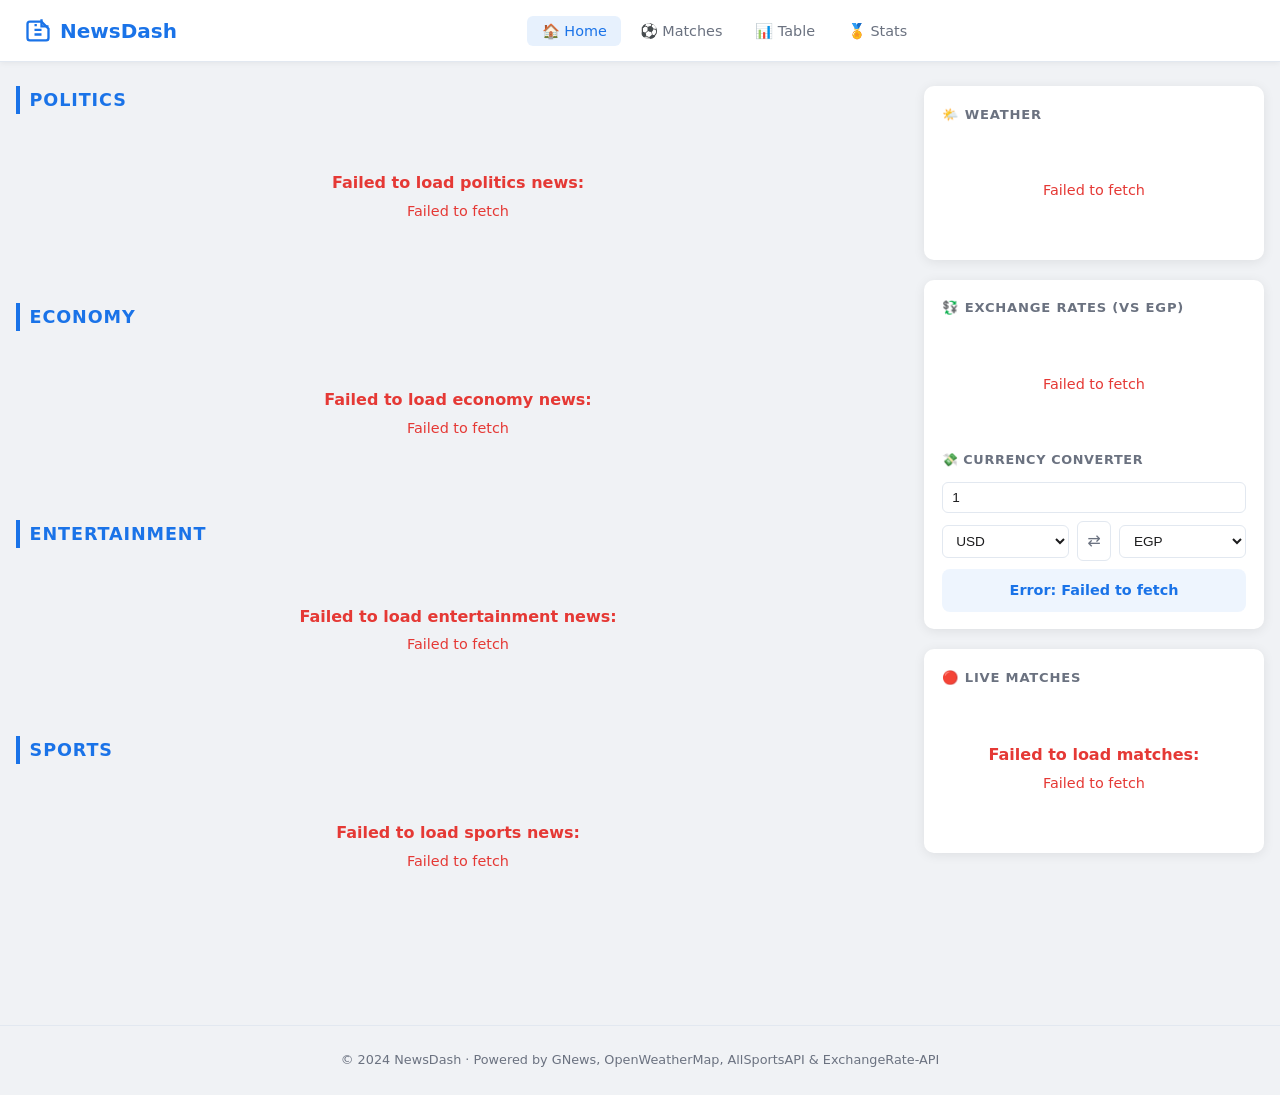
<file: index.html>
<!DOCTYPE html>
<html lang="en">
<head>
  <meta charset="UTF-8" />
  <meta name="viewport" content="width=device-width, initial-scale=1.0" />
  <title>News Dashboard – Home</title>
  <link rel="stylesheet" href="css/style.css" />
  <link rel="icon" href="data:image/svg+xml,<svg xmlns='http://www.w3.org/2000/svg' viewBox='0 0 100 100'><text y='.9em' font-size='90'>📰</text></svg>" />
</head>
<body>

  <!-- ── Navigation ─────────────────────────────────────────────────────── -->
  <nav class="navbar" role="navigation" aria-label="Main navigation">
    <a href="index.html" class="navbar__brand" aria-label="News Dashboard home">
      <svg viewBox="0 0 24 24" fill="none" stroke="currentColor" stroke-width="2" aria-hidden="true">
        <path d="M19 20H5a2 2 0 01-2-2V6a2 2 0 012-2h10l6 6v8a2 2 0 01-2 2z"/>
        <path d="M15 2v6h6M9 15h6M9 11h6M9 7h2"/>
      </svg>
      NewsDash
    </a>

    <ul class="navbar__links" id="nav-links" role="list">
      <li><a href="index.html" class="active">🏠 Home</a></li>
      <li><a href="matches.html">⚽ Matches</a></li>
      <li><a href="table.html">📊 Table</a></li>
      <li><a href="stats.html">🏅 Stats</a></li>
    </ul>

    <button class="navbar__toggle" id="nav-toggle" aria-label="Toggle navigation" aria-expanded="false">
      <span></span><span></span><span></span>
    </button>
  </nav>

  <!-- ── Page content ───────────────────────────────────────────────────── -->
  <div class="page-wrapper">
    <div class="home-layout">

      <!-- ── Main: News feed ──────────────────────────────────────────── -->
      <main id="news-container" aria-label="News feed">
        <!-- News sections rendered dynamically by news.js -->
        <div class="spinner-wrap"><div class="spinner"></div></div>
      </main>

      <!-- ── Aside: Widgets ───────────────────────────────────────────── -->
      <aside class="aside-widgets" aria-label="Dashboard widgets">

        <!-- 1. Weather widget -->
        <div class="widget" id="weather-widget">
          <div class="widget__title">
            <span aria-hidden="true">🌤️</span> Weather
          </div>
          <div id="weather-body">
            <div class="spinner-wrap"><div class="spinner spinner--sm"></div></div>
          </div>
        </div>

        <!-- 2. Exchange Rates widget -->
        <div class="widget" id="exchange-widget">
          <div class="widget__title">
            <span aria-hidden="true">💱</span> Exchange Rates (vs EGP)
          </div>
          <div class="rates-grid" id="rates-grid">
            <div class="spinner-wrap" style="grid-column:1/-1">
              <div class="spinner spinner--sm"></div>
            </div>
          </div>

          <!-- Currency Converter -->
          <div class="converter">
            <p class="converter__title">💸 Currency Converter</p>
            <div class="converter__row">
              <input
                type="number"
                id="conv-amount"
                class="converter__input"
                placeholder="Amount"
                value="1"
                min="0"
                step="any"
                aria-label="Amount to convert"
              />
            </div>
            <div class="converter__row">
              <select id="conv-from" class="converter__select" aria-label="From currency"></select>
              <button id="conv-swap" class="converter__swap" title="Swap currencies" aria-label="Swap currencies">⇄</button>
              <select id="conv-to" class="converter__select" aria-label="To currency"></select>
            </div>
            <div class="converter__result" id="conv-result" aria-live="polite">—</div>
          </div>
        </div>

        <!-- 3. Live Matches widget -->
        <div class="widget" id="live-widget">
          <div class="widget__title">
            <span aria-hidden="true">🔴</span> Live Matches
          </div>
          <div id="live-matches-body">
            <div class="spinner-wrap"><div class="spinner spinner--sm"></div></div>
          </div>
        </div>

      </aside>
    </div>
  </div>

  <!-- ── Footer ─────────────────────────────────────────────────────────── -->
  <footer class="footer">
    <p>© 2024 NewsDash · Powered by GNews, OpenWeatherMap, AllSportsAPI &amp; ExchangeRate-API</p>
  </footer>

  <!-- ── Scripts ────────────────────────────────────────────────────────── -->
  <script src="config.js"></script>
  <script src="js/news.js"></script>
  <script src="js/weather.js"></script>
  <script src="js/exchange.js"></script>
  <script src="js/liveMatches.js"></script>
  <script>
    // ── Mobile nav toggle ────────────────────────────────────────────────
    const navToggle = document.getElementById("nav-toggle");
    const navLinks  = document.getElementById("nav-links");
    navToggle.addEventListener("click", () => {
      const isOpen = navLinks.classList.toggle("open");
      navToggle.setAttribute("aria-expanded", String(isOpen));
    });

    // ── Bootstrap widgets ────────────────────────────────────────────────
    document.addEventListener("DOMContentLoaded", () => {
      // Remove initial spinner before news sections load
      const initialSpinner = document.querySelector("#news-container .spinner-wrap");
      if (initialSpinner) initialSpinner.remove();

      initNews();
      initWeather();
      initExchange();
      initLiveMatches();
    });
  </script>
</body>
</html>
</file>
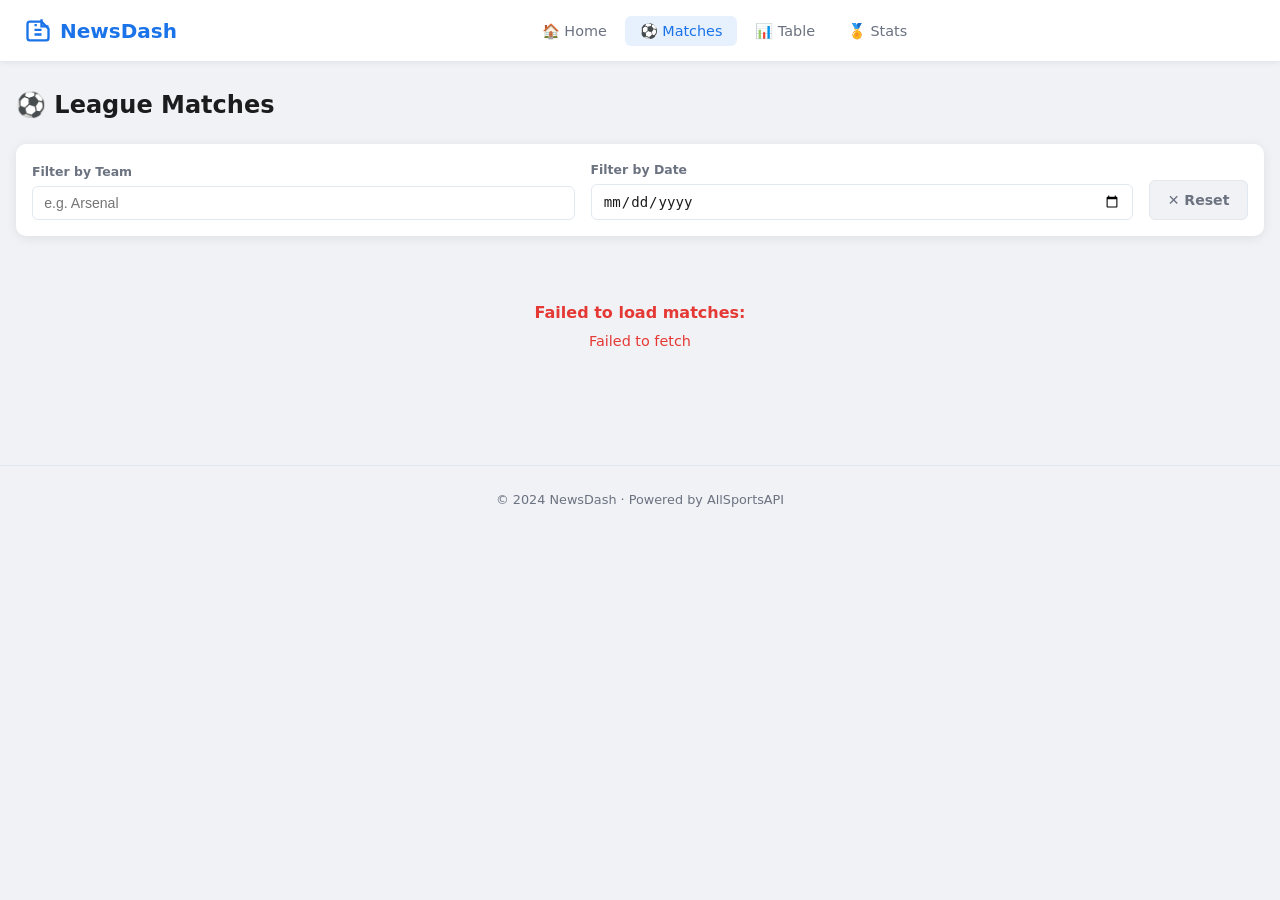
<file: matches.html>
<!DOCTYPE html>
<html lang="en">
<head>
  <meta charset="UTF-8" />
  <meta name="viewport" content="width=device-width, initial-scale=1.0" />
  <title>News Dashboard – Matches</title>
  <link rel="stylesheet" href="css/style.css" />
  <link rel="icon" href="data:image/svg+xml,<svg xmlns='http://www.w3.org/2000/svg' viewBox='0 0 100 100'><text y='.9em' font-size='90'>⚽</text></svg>" />
</head>
<body>

  <!-- ── Navigation ─────────────────────────────────────────────────────── -->
  <nav class="navbar" role="navigation" aria-label="Main navigation">
    <a href="index.html" class="navbar__brand" aria-label="News Dashboard home">
      <svg viewBox="0 0 24 24" fill="none" stroke="currentColor" stroke-width="2" aria-hidden="true">
        <path d="M19 20H5a2 2 0 01-2-2V6a2 2 0 012-2h10l6 6v8a2 2 0 01-2 2z"/>
        <path d="M15 2v6h6M9 15h6M9 11h6M9 7h2"/>
      </svg>
      NewsDash
    </a>

    <ul class="navbar__links" id="nav-links" role="list">
      <li><a href="index.html">🏠 Home</a></li>
      <li><a href="matches.html" class="active">⚽ Matches</a></li>
      <li><a href="table.html">📊 Table</a></li>
      <li><a href="stats.html">🏅 Stats</a></li>
    </ul>

    <button class="navbar__toggle" id="nav-toggle" aria-label="Toggle navigation" aria-expanded="false">
      <span></span><span></span><span></span>
    </button>
  </nav>

  <!-- ── Page content ───────────────────────────────────────────────────── -->
  <div class="page-wrapper">
    <h1 class="page-title">⚽ League Matches</h1>

    <!-- Filters -->
    <div class="filters-bar" role="search" aria-label="Filter matches">
      <div class="filter-group">
        <label for="filter-team">Filter by Team</label>
        <input
          type="search"
          id="filter-team"
          class="filter-input"
          placeholder="e.g. Arsenal"
          aria-label="Filter by team name"
        />
      </div>

      <div class="filter-group">
        <label for="filter-date">Filter by Date</label>
        <input
          type="date"
          id="filter-date"
          class="filter-input"
          aria-label="Filter by date"
        />
      </div>

      <button id="filter-reset" class="btn-reset" aria-label="Reset all filters">
        ✕ Reset
      </button>
    </div>

    <!-- Matches list -->
    <div class="matches-list" id="matches-list" aria-label="Match results" aria-live="polite">
      <div class="spinner-wrap"><div class="spinner"></div></div>
    </div>
  </div>

  <!-- ── Footer ─────────────────────────────────────────────────────────── -->
  <footer class="footer">
    <p>© 2024 NewsDash · Powered by AllSportsAPI</p>
  </footer>

  <!-- ── Scripts ────────────────────────────────────────────────────────── -->
  <script src="config.js"></script>
  <script src="js/matches.js"></script>
  <script>
    // Mobile nav toggle
    const navToggle = document.getElementById("nav-toggle");
    const navLinks  = document.getElementById("nav-links");
    navToggle.addEventListener("click", () => {
      const isOpen = navLinks.classList.toggle("open");
      navToggle.setAttribute("aria-expanded", String(isOpen));
    });

    document.addEventListener("DOMContentLoaded", initMatches);
  </script>
</body>
</html>
</file>
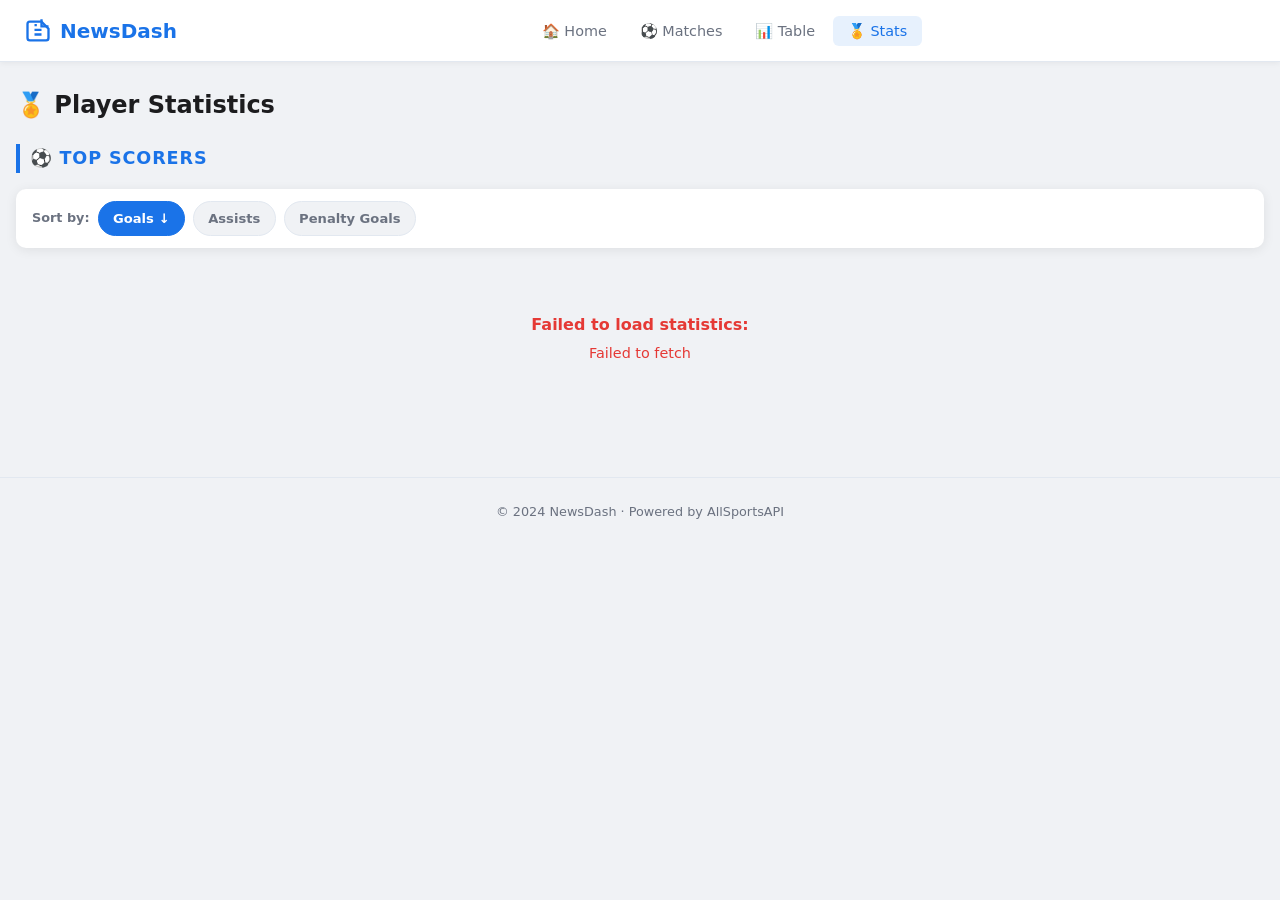
<file: stats.html>
<!DOCTYPE html>
<html lang="en">
<head>
  <meta charset="UTF-8" />
  <meta name="viewport" content="width=device-width, initial-scale=1.0" />
  <title>News Dashboard – Statistics</title>
  <link rel="stylesheet" href="css/style.css" />
  <link rel="icon" href="data:image/svg+xml,<svg xmlns='http://www.w3.org/2000/svg' viewBox='0 0 100 100'><text y='.9em' font-size='90'>🏅</text></svg>" />
</head>
<body>

  <!-- ── Navigation ─────────────────────────────────────────────────────── -->
  <nav class="navbar" role="navigation" aria-label="Main navigation">
    <a href="index.html" class="navbar__brand" aria-label="News Dashboard home">
      <svg viewBox="0 0 24 24" fill="none" stroke="currentColor" stroke-width="2" aria-hidden="true">
        <path d="M19 20H5a2 2 0 01-2-2V6a2 2 0 012-2h10l6 6v8a2 2 0 01-2 2z"/>
        <path d="M15 2v6h6M9 15h6M9 11h6M9 7h2"/>
      </svg>
      NewsDash
    </a>

    <ul class="navbar__links" id="nav-links" role="list">
      <li><a href="index.html">🏠 Home</a></li>
      <li><a href="matches.html">⚽ Matches</a></li>
      <li><a href="table.html">📊 Table</a></li>
      <li><a href="stats.html" class="active">🏅 Stats</a></li>
    </ul>

    <button class="navbar__toggle" id="nav-toggle" aria-label="Toggle navigation" aria-expanded="false">
      <span></span><span></span><span></span>
    </button>
  </nav>

  <!-- ── Page content ───────────────────────────────────────────────────── -->
  <div class="page-wrapper">
    <h1 class="page-title">🏅 Player Statistics</h1>

    <div class="stats-sections">

      <!-- ── Top Scorers ──────────────────────────────────────────────── -->
      <section aria-labelledby="scorers-heading">
        <h2 class="section-heading" id="scorers-heading">⚽ Top Scorers</h2>

        <div class="stats-controls" role="toolbar" aria-label="Sort top scorers">
          <span style="font-size:.8rem;font-weight:600;color:var(--clr-muted);align-self:center;">Sort by:</span>
          <button class="sort-btn active" data-sort-section="scorers" data-sort-key="goals">Goals ↓</button>
          <button class="sort-btn" data-sort-section="scorers" data-sort-key="assists">Assists</button>
          <button class="sort-btn" data-sort-section="scorers" data-sort-key="penalty_goals">Penalty Goals</button>
        </div>

        <div class="stats-section__grid" id="scorers-grid" aria-live="polite">
          <div class="spinner-wrap" style="grid-column:1/-1"><div class="spinner"></div></div>
        </div>
      </section>

    </div><!-- /.stats-sections -->
  </div>

  <!-- ── Footer ─────────────────────────────────────────────────────────── -->
  <footer class="footer">
    <p>© 2024 NewsDash · Powered by AllSportsAPI</p>
  </footer>

  <!-- ── Scripts ────────────────────────────────────────────────────────── -->
  <script src="config.js"></script>
  <script src="js/stats.js"></script>
  <script>
    // Mobile nav toggle
    const navToggle = document.getElementById("nav-toggle");
    const navLinks  = document.getElementById("nav-links");
    navToggle.addEventListener("click", () => {
      const isOpen = navLinks.classList.toggle("open");
      navToggle.setAttribute("aria-expanded", String(isOpen));
    });

    document.addEventListener("DOMContentLoaded", initStats);
  </script>
</body>
</html>
</file>
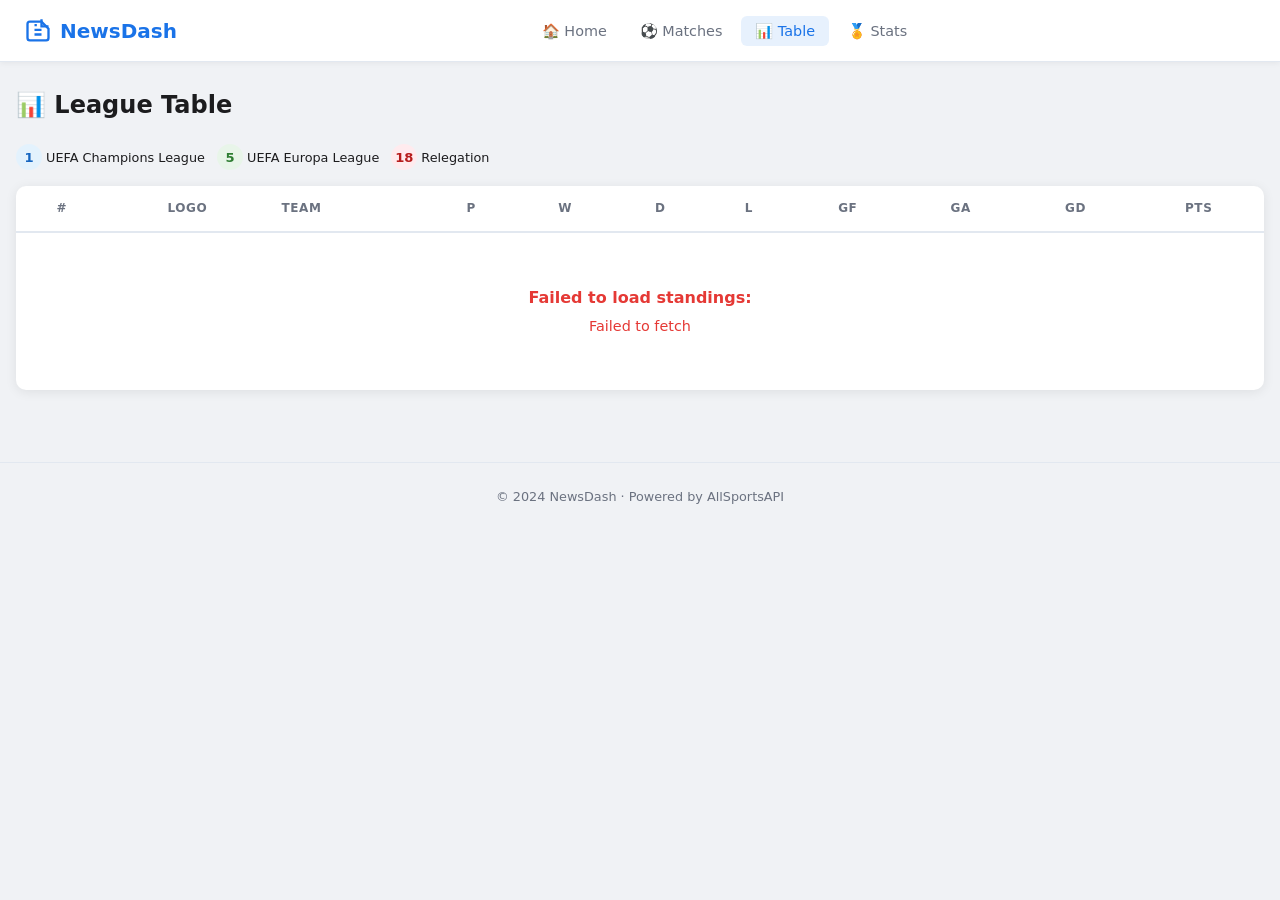
<file: table.html>
<!DOCTYPE html>
<html lang="en">
<head>
  <meta charset="UTF-8" />
  <meta name="viewport" content="width=device-width, initial-scale=1.0" />
  <title>News Dashboard – League Table</title>
  <link rel="stylesheet" href="css/style.css" />
  <link rel="icon" href="data:image/svg+xml,<svg xmlns='http://www.w3.org/2000/svg' viewBox='0 0 100 100'><text y='.9em' font-size='90'>📊</text></svg>" />
</head>
<body>

  <!-- ── Navigation ─────────────────────────────────────────────────────── -->
  <nav class="navbar" role="navigation" aria-label="Main navigation">
    <a href="index.html" class="navbar__brand" aria-label="News Dashboard home">
      <svg viewBox="0 0 24 24" fill="none" stroke="currentColor" stroke-width="2" aria-hidden="true">
        <path d="M19 20H5a2 2 0 01-2-2V6a2 2 0 012-2h10l6 6v8a2 2 0 01-2 2z"/>
        <path d="M15 2v6h6M9 15h6M9 11h6M9 7h2"/>
      </svg>
      NewsDash
    </a>

    <ul class="navbar__links" id="nav-links" role="list">
      <li><a href="index.html">🏠 Home</a></li>
      <li><a href="matches.html">⚽ Matches</a></li>
      <li><a href="table.html" class="active">📊 Table</a></li>
      <li><a href="stats.html">🏅 Stats</a></li>
    </ul>

    <button class="navbar__toggle" id="nav-toggle" aria-label="Toggle navigation" aria-expanded="false">
      <span></span><span></span><span></span>
    </button>
  </nav>

  <!-- ── Page content ───────────────────────────────────────────────────── -->
  <div class="page-wrapper">
    <h1 class="page-title">📊 League Table</h1>

    <!-- Legend -->
    <div class="standings-legend" style="display:flex;gap:.75rem;flex-wrap:wrap;margin-bottom:1rem;font-size:.8rem;">
      <span><span class="rank-badge rank-badge--cl" style="display:inline-flex;">1</span> UEFA Champions League</span>
      <span><span class="rank-badge rank-badge--el" style="display:inline-flex;">5</span> UEFA Europa League</span>
      <span><span class="rank-badge rank-badge--rel" style="display:inline-flex;">18</span> Relegation</span>
    </div>

    <!-- Table -->
    <div class="standings-table-wrapper">
      <table class="standings-table" id="standings-table" aria-label="League standings">
        <thead>
          <tr>
            <th scope="col">#</th>
            <th scope="col">Logo</th>
            <th scope="col" style="text-align:left;">Team</th>
            <th scope="col" title="Played">P</th>
            <th scope="col" title="Wins">W</th>
            <th scope="col" title="Draws">D</th>
            <th scope="col" title="Losses">L</th>
            <th scope="col" title="Goals For">GF</th>
            <th scope="col" title="Goals Against">GA</th>
            <th scope="col" title="Goal Difference">GD</th>
            <th scope="col" title="Points">Pts</th>
          </tr>
        </thead>
        <tbody>
          <tr>
            <td colspan="11">
              <div class="spinner-wrap"><div class="spinner"></div></div>
            </td>
          </tr>
        </tbody>
      </table>
    </div>
  </div>

  <!-- ── Footer ─────────────────────────────────────────────────────────── -->
  <footer class="footer">
    <p>© 2024 NewsDash · Powered by AllSportsAPI</p>
  </footer>

  <!-- ── Scripts ────────────────────────────────────────────────────────── -->
  <script src="config.js"></script>
  <script src="js/table.js"></script>
  <script>
    // Mobile nav toggle
    const navToggle = document.getElementById("nav-toggle");
    const navLinks  = document.getElementById("nav-links");
    navToggle.addEventListener("click", () => {
      const isOpen = navLinks.classList.toggle("open");
      navToggle.setAttribute("aria-expanded", String(isOpen));
    });

    document.addEventListener("DOMContentLoaded", initTable);
  </script>
</body>
</html>
</file>
<file: css/style.css>
/* ---------- Reset & Variables ----------------------------- */
*, *::before, *::after { box-sizing: border-box; margin: 0; padding: 0; }

:root {
  --clr-primary: #1a73e8;
  --clr-primary-dark: #1558b0;
  --clr-accent: #f4a11b;
  --clr-bg: #f0f2f5;
  --clr-surface: #ffffff;
  --clr-text: #1c1c1e;
  --clr-muted: #6b7280;
  --clr-border: #e2e8f0;
  --clr-live: #e53935;
  --clr-win: #16a34a;
  --clr-draw: #d97706;
  --clr-loss: #dc2626;
  --radius: 10px;
  --shadow: 0 2px 12px rgba(0,0,0,.08);
  --nav-h: 62px;
  --transition: .2s ease;
}

body {
  font-family: 'Segoe UI', system-ui, -apple-system, sans-serif;
  background: var(--clr-bg);
  color: var(--clr-text);
  line-height: 1.6;
}

a { color: inherit; text-decoration: none; }
img { display: block; max-width: 100%; }
button { cursor: pointer; font: inherit; }
ul { list-style: none; }

/* ---------- Navigation ------------------------------------ */
.navbar {
  position: sticky;
  top: 0;
  z-index: 100;
  height: var(--nav-h);
  background: var(--clr-surface);
  border-bottom: 1px solid var(--clr-border);
  box-shadow: 0 1px 6px rgba(0,0,0,.06);
  display: flex;
  align-items: center;
  padding: 0 1.5rem;
  gap: 1rem;
}

.navbar__brand {
  display: flex;
  align-items: center;
  gap: .5rem;
  font-size: 1.25rem;
  font-weight: 700;
  color: var(--clr-primary);
  flex-shrink: 0;
}

.navbar__brand svg { width: 28px; height: 28px; }

.navbar__links {
  display: flex;
  align-items: center;
  gap: .25rem;
  flex: 1;
  justify-content: center;
}

.navbar__links a {
  padding: .45rem .9rem;
  border-radius: 6px;
  font-size: .9rem;
  font-weight: 500;
  color: var(--clr-muted);
  transition: background var(--transition), color var(--transition);
}

.navbar__links a:hover,
.navbar__links a.active {
  background: rgba(26,115,232,.1);
  color: var(--clr-primary);
}

/* Hamburger (mobile) */
.navbar__toggle {
  display: none;
  flex-direction: column;
  gap: 5px;
  background: none;
  border: none;
  padding: .3rem;
  margin-left: auto;
}

.navbar__toggle span {
  display: block;
  width: 24px;
  height: 2px;
  background: var(--clr-text);
  border-radius: 2px;
  transition: transform .3s;
}

/* ---------- Page wrapper ---------------------------------- */
.page-wrapper {
  max-width: 1400px;
  margin: 0 auto;
  padding: 1.5rem 1rem;
}

/* ---------- Home layout: main + aside --------------------- */
.home-layout {
  display: grid;
  grid-template-columns: 1fr 340px;
  gap: 1.5rem;
  align-items: start;
}

/* ---------- Section headings ------------------------------ */
.section-heading {
  font-size: 1.1rem;
  font-weight: 700;
  color: var(--clr-primary);
  border-left: 4px solid var(--clr-primary);
  padding-left: .6rem;
  margin-bottom: 1rem;
  text-transform: uppercase;
  letter-spacing: .05em;
}

/* ---------- News cards ------------------------------------ */
.news-section { margin-bottom: 2.5rem; }

.news-row {
  display: grid;
  grid-template-columns: repeat(3, 1fr);
  gap: 1rem;
}

.news-card {
  background: var(--clr-surface);
  border-radius: var(--radius);
  box-shadow: var(--shadow);
  overflow: hidden;
  display: flex;
  flex-direction: column;
  transition: transform var(--transition), box-shadow var(--transition);
}

.news-card:hover {
  transform: translateY(-3px);
  box-shadow: 0 6px 20px rgba(0,0,0,.12);
}

.news-card__img {
  width: 100%;
  height: 180px;
  object-fit: cover;
  background: var(--clr-border);
}

.news-card__img-placeholder {
  width: 100%;
  height: 180px;
  background: linear-gradient(135deg, #e2e8f0, #cbd5e1);
  display: flex;
  align-items: center;
  justify-content: center;
  color: var(--clr-muted);
  font-size: .85rem;
}

.news-card__body {
  padding: 1rem;
  flex: 1;
  display: flex;
  flex-direction: column;
  gap: .4rem;
}

.news-card__title {
  font-size: .95rem;
  font-weight: 700;
  line-height: 1.4;
  display: -webkit-box;
  -webkit-line-clamp: 2;
  -webkit-box-orient: vertical;
  overflow: hidden;
}

.news-card__desc {
  font-size: .82rem;
  color: var(--clr-muted);
  display: -webkit-box;
  -webkit-line-clamp: 3;
  -webkit-box-orient: vertical;
  overflow: hidden;
  flex: 1;
}

.news-card__meta {
  display: flex;
  justify-content: space-between;
  align-items: center;
  font-size: .75rem;
  color: var(--clr-muted);
  padding-top: .4rem;
  border-top: 1px solid var(--clr-border);
}

.news-card__source { font-weight: 600; }

/* ---------- Aside / Widgets ------------------------------- */
.aside-widgets {
  display: flex;
  flex-direction: column;
  gap: 1.25rem;
  position: sticky;
  top: calc(var(--nav-h) + 1.5rem);
}

.widget {
  background: var(--clr-surface);
  border-radius: var(--radius);
  box-shadow: var(--shadow);
  padding: 1.1rem;
}

.widget__title {
  font-size: .82rem;
  font-weight: 700;
  text-transform: uppercase;
  letter-spacing: .06em;
  color: var(--clr-muted);
  margin-bottom: .9rem;
  display: flex;
  align-items: center;
  gap: .4rem;
}

/* Weather */
.weather-body {
  display: flex;
  align-items: center;
  gap: 1rem;
}

.weather-icon { font-size: 3rem; line-height: 1; }

.weather-info__city { font-size: 1.1rem; font-weight: 700; }
.weather-info__temp { font-size: 2rem; font-weight: 300; }
.weather-info__cond { font-size: .85rem; color: var(--clr-muted); text-transform: capitalize; }

/* Exchange rates */
.rates-grid {
  display: grid;
  grid-template-columns: 1fr 1fr;
  gap: .6rem;
}

.rate-card {
  background: var(--clr-bg);
  border-radius: 8px;
  padding: .6rem .8rem;
  text-align: center;
}

.rate-card__pair { font-size: .7rem; font-weight: 600; color: var(--clr-muted); }
.rate-card__value { font-size: 1.25rem; font-weight: 700; color: var(--clr-primary); }

/* Currency converter */
.converter { margin-top: .9rem; }
.converter__title {
  font-size: .8rem;
  font-weight: 700;
  text-transform: uppercase;
  letter-spacing: .05em;
  color: var(--clr-muted);
  margin-bottom: .7rem;
}

.converter__row {
  display: flex;
  gap: .5rem;
  margin-bottom: .5rem;
  align-items: center;
  flex-wrap: wrap;
}

.converter__input,
.converter__select {
  flex: 1;
  min-width: 0;
  padding: .45rem .6rem;
  border: 1px solid var(--clr-border);
  border-radius: 6px;
  font-size: .85rem;
  background: var(--clr-surface);
  color: var(--clr-text);
  transition: border-color var(--transition);
}

.converter__input:focus,
.converter__select:focus {
  outline: none;
  border-color: var(--clr-primary);
}

.converter__swap {
  background: none;
  border: 1px solid var(--clr-border);
  border-radius: 6px;
  padding: .4rem .6rem;
  font-size: 1rem;
  color: var(--clr-muted);
  transition: background var(--transition);
}
.converter__swap:hover { background: var(--clr-bg); }

.converter__result {
  background: rgba(26,115,232,.07);
  border-radius: 8px;
  padding: .6rem .8rem;
  font-size: .9rem;
  font-weight: 600;
  color: var(--clr-primary);
  text-align: center;
  min-height: 2.2rem;
  display: flex;
  align-items: center;
  justify-content: center;
}

/* Live matches */
.live-match-card {
  display: flex;
  align-items: center;
  gap: .5rem;
  padding: .65rem .5rem;
  border-radius: 8px;
  transition: background var(--transition);
}
.live-match-card:hover { background: var(--clr-bg); }
.live-match-card + .live-match-card { border-top: 1px solid var(--clr-border); }

.live-team {
  display: flex;
  align-items: center;
  gap: .4rem;
  flex: 1;
  min-width: 0;
}

.live-team--right { flex-direction: row-reverse; text-align: right; }

.live-team__logo {
  width: 28px;
  height: 28px;
  object-fit: contain;
  flex-shrink: 0;
}

.live-team__name {
  font-size: .8rem;
  font-weight: 600;
  white-space: nowrap;
  overflow: hidden;
  text-overflow: ellipsis;
}

.live-score {
  font-size: .95rem;
  font-weight: 700;
  color: var(--clr-live);
  background: rgba(229,57,53,.08);
  border-radius: 6px;
  padding: .2rem .5rem;
  white-space: nowrap;
  flex-shrink: 0;
  display: flex;
  flex-direction: column;
  align-items: center;
  gap: .1rem;
}

.live-score__result { font-size: .95rem; }

.live-score__status {
  font-size: .65rem;
  font-weight: 600;
  opacity: .8;
}

/* ---------- Matches page ---------------------------------- */
.filters-bar {
  display: flex;
  gap: 1rem;
  flex-wrap: wrap;
  align-items: flex-end;
  margin-bottom: 1.5rem;
  background: var(--clr-surface);
  padding: 1rem;
  border-radius: var(--radius);
  box-shadow: var(--shadow);
}

.filter-group {
  display: flex;
  flex-direction: column;
  gap: .25rem;
  flex: 1;
  min-width: 160px;
}

.filter-group label { font-size: .78rem; font-weight: 600; color: var(--clr-muted); }

.filter-input,
.filter-select {
  padding: .5rem .7rem;
  border: 1px solid var(--clr-border);
  border-radius: 6px;
  font-size: .88rem;
  background: var(--clr-surface);
  color: var(--clr-text);
  transition: border-color var(--transition);
}

.filter-input:focus, .filter-select:focus {
  outline: none;
  border-color: var(--clr-primary);
}

.btn-reset {
  padding: .5rem 1.1rem;
  background: var(--clr-bg);
  border: 1px solid var(--clr-border);
  border-radius: 6px;
  font-size: .88rem;
  font-weight: 600;
  color: var(--clr-muted);
  align-self: flex-end;
  transition: background var(--transition);
}
.btn-reset:hover { background: var(--clr-border); }

.matches-list {
  display: flex;
  flex-direction: column;
  gap: .75rem;
}

.match-card {
  background: var(--clr-surface);
  border-radius: var(--radius);
  box-shadow: var(--shadow);
  padding: 1rem 1.25rem;
  display: grid;
  grid-template-columns: 1fr auto 1fr;
  align-items: center;
  gap: 1rem;
}

.match-team {
  display: flex;
  align-items: center;
  gap: .6rem;
}

.match-team--right {
  flex-direction: row-reverse;
  text-align: right;
}

.match-team__logo {
  width: 36px;
  height: 36px;
  object-fit: contain;
  flex-shrink: 0;
}

.match-team__name {
  font-size: .9rem;
  font-weight: 700;
}

.match-center {
  display: flex;
  flex-direction: column;
  align-items: center;
  gap: .25rem;
  min-width: 80px;
}

.match-score {
  font-size: 1.2rem;
  font-weight: 800;
  letter-spacing: .05em;
}

.match-score--live { color: var(--clr-live); }

.match-status {
  font-size: .72rem;
  font-weight: 600;
  padding: .15rem .5rem;
  border-radius: 20px;
}

.match-status--finished { background: #e8f5e9; color: #2e7d32; }
.match-status--live { background: #ffebee; color: var(--clr-live); }
.match-status--upcoming { background: #e3f2fd; color: #1565c0; }

/* ---------- League Table ---------------------------------- */
.standings-table-wrapper {
  background: var(--clr-surface);
  border-radius: var(--radius);
  box-shadow: var(--shadow);
  overflow-x: auto;
}

.standings-table {
  width: 100%;
  border-collapse: collapse;
  font-size: .88rem;
}

.standings-table th {
  padding: .8rem .9rem;
  text-align: center;
  font-size: .75rem;
  font-weight: 700;
  text-transform: uppercase;
  letter-spacing: .05em;
  color: var(--clr-muted);
  border-bottom: 2px solid var(--clr-border);
  white-space: nowrap;
}

.standings-table th:nth-child(3) { text-align: left; }

.standings-table td {
  padding: .75rem .9rem;
  text-align: center;
  border-bottom: 1px solid var(--clr-border);
}

.standings-table td:nth-child(3) { text-align: left; }

.standings-table tr:last-child td { border-bottom: none; }

.standings-table tbody tr:hover { background: var(--clr-bg); }

.team-cell {
  display: flex;
  align-items: center;
  gap: .6rem;
  font-weight: 600;
}

.team-cell__logo {
  width: 28px;
  height: 28px;
  object-fit: contain;
}

.rank-badge {
  display: inline-flex;
  align-items: center;
  justify-content: center;
  width: 26px;
  height: 26px;
  border-radius: 50%;
  font-weight: 700;
  font-size: .82rem;
}

.rank-badge--cl { background: #e3f2fd; color: #1565c0; }  /* Champions League */
.rank-badge--el { background: #e8f5e9; color: #2e7d32; }  /* Europa */
.rank-badge--rel { background: #ffebee; color: #b71c1c; } /* Relegation */
.rank-badge--default { background: var(--clr-bg); color: var(--clr-muted); }

/* GD colours */
.gd-positive { color: var(--clr-win); font-weight: 700; }
.gd-negative { color: var(--clr-loss); font-weight: 700; }

/* ---------- Stats page ------------------------------------ */
.stats-controls {
  display: flex;
  gap: .5rem;
  flex-wrap: wrap;
  margin-bottom: 1.5rem;
  background: var(--clr-surface);
  padding: .75rem 1rem;
  border-radius: var(--radius);
  box-shadow: var(--shadow);
}

.sort-btn {
  padding: .4rem .9rem;
  border: 1px solid var(--clr-border);
  border-radius: 20px;
  font-size: .82rem;
  font-weight: 600;
  background: var(--clr-bg);
  color: var(--clr-muted);
  transition: background var(--transition), color var(--transition), border-color var(--transition);
}

.sort-btn:hover, .sort-btn.active {
  background: var(--clr-primary);
  color: #fff;
  border-color: var(--clr-primary);
}

.stats-sections {
  display: grid;
  gap: 2rem;
}

.stats-section__grid {
  display: grid;
  grid-template-columns: repeat(auto-fill, minmax(200px, 1fr));
  gap: 1rem;
}

.player-card {
  background: var(--clr-surface);
  border-radius: var(--radius);
  box-shadow: var(--shadow);
  overflow: hidden;
  text-align: center;
  transition: transform var(--transition);
}

.player-card:hover { transform: translateY(-3px); }

.player-card__photo {
  width: 100%;
  height: 180px;
  object-fit: contain;
  background: var(--clr-bg);
  padding: 0.5rem;
}

.player-card__photo-placeholder {
  width: 100%;
  height: 180px;
  background: linear-gradient(135deg, #e2e8f0, #cbd5e1);
  display: flex;
  align-items: center;
  justify-content: center;
  font-size: 3.5rem;
}

.player-card__body { padding: .8rem; }

.player-card__name {
  font-weight: 700;
  font-size: .9rem;
  margin-bottom: .25rem;
}

.player-card__team {
  display: flex;
  align-items: center;
  justify-content: center;
  gap: .35rem;
  font-size: .78rem;
  color: var(--clr-muted);
  margin-bottom: .6rem;
}

.player-card__team-logo {
  width: 18px;
  height: 18px;
  object-fit: contain;
}

.player-card__stats {
  display: flex;
  justify-content: center;
  gap: .75rem;
  margin-top: .4rem;
}

.stat-pill {
  display: flex;
  align-items: center;
  gap: .25rem;
  font-size: .78rem;
  font-weight: 600;
  padding: .2rem .5rem;
  border-radius: 20px;
}

.stat-pill--goals  { background: #e8f5e9; color: #2e7d32; }
.stat-pill--yellow { background: #fff8e1; color: #f57f17; }
.stat-pill--red    { background: #ffebee; color: #b71c1c; }

/* ---------- Loading spinner ------------------------------- */
.spinner-wrap {
  display: flex;
  justify-content: center;
  align-items: center;
  padding: 3rem;
}

.spinner {
  width: 40px;
  height: 40px;
  border: 4px solid var(--clr-border);
  border-top-color: var(--clr-primary);
  border-radius: 50%;
  animation: spin .7s linear infinite;
}

@keyframes spin { to { transform: rotate(360deg); } }

.spinner--sm {
  width: 24px;
  height: 24px;
  border-width: 3px;
}

/* ---------- Error / Empty messages ----------------------- */
.error-msg, .empty-msg {
  text-align: center;
  padding: 2.5rem 1rem;
  color: var(--clr-muted);
  font-size: .9rem;
}

.error-msg { color: var(--clr-live); }
.error-msg strong { display: block; font-size: 1rem; margin-bottom: .25rem; }

/* ---------- Page title ------------------------------------ */
.page-title {
  font-size: 1.5rem;
  font-weight: 800;
  margin-bottom: 1.25rem;
  display: flex;
  align-items: center;
  gap: .5rem;
}

/* ---------- Footer ---------------------------------------- */
.footer {
  text-align: center;
  padding: 1.5rem 1rem;
  font-size: .8rem;
  color: var(--clr-muted);
  border-top: 1px solid var(--clr-border);
  margin-top: 3rem;
}

/* ---------- Responsive ------------------------------------ */
@media (max-width: 1024px) {
  .home-layout {
    grid-template-columns: 1fr 300px;
  }
}

@media (max-width: 768px) {
  .navbar__links {
    display: none;
    flex-direction: column;
    position: absolute;
    top: var(--nav-h);
    left: 0;
    right: 0;
    background: var(--clr-surface);
    border-bottom: 1px solid var(--clr-border);
    padding: .75rem 1rem;
    box-shadow: 0 4px 12px rgba(0,0,0,.08);
  }

  .navbar__links.open { display: flex; }
  .navbar__toggle { display: flex; }

  .home-layout {
    grid-template-columns: 1fr;
  }

  .aside-widgets { position: static; }

  .news-row {
    grid-template-columns: 1fr;
  }

  .match-card {
    grid-template-columns: 1fr;
    gap: .5rem;
  }

  .match-team--right { flex-direction: row; text-align: left; }

  .match-center { flex-direction: row; justify-content: center; gap: .75rem; }

  .stats-section__grid {
    grid-template-columns: repeat(auto-fill, minmax(160px, 1fr));
  }
}

@media (max-width: 480px) {
  .news-row {
    grid-template-columns: 1fr;
  }

  .rates-grid {
    grid-template-columns: 1fr;
  }
}
</file>
